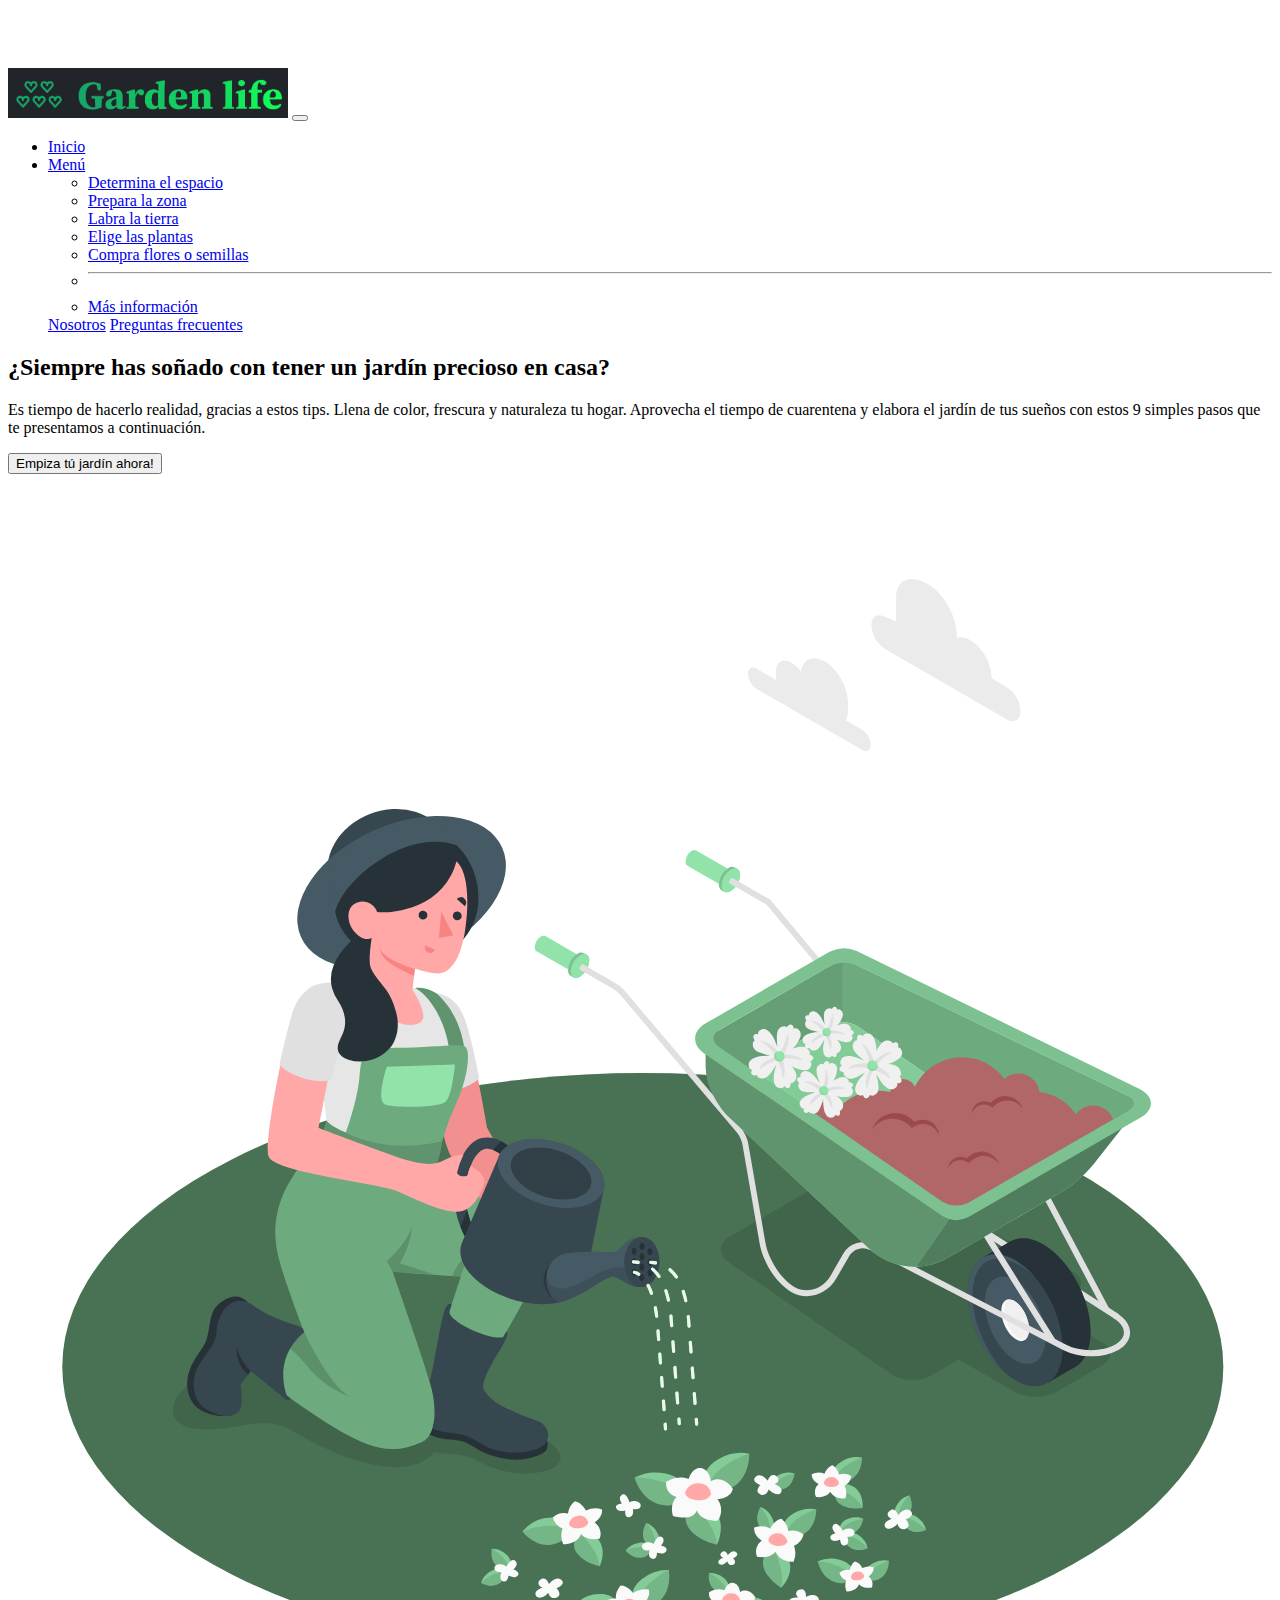
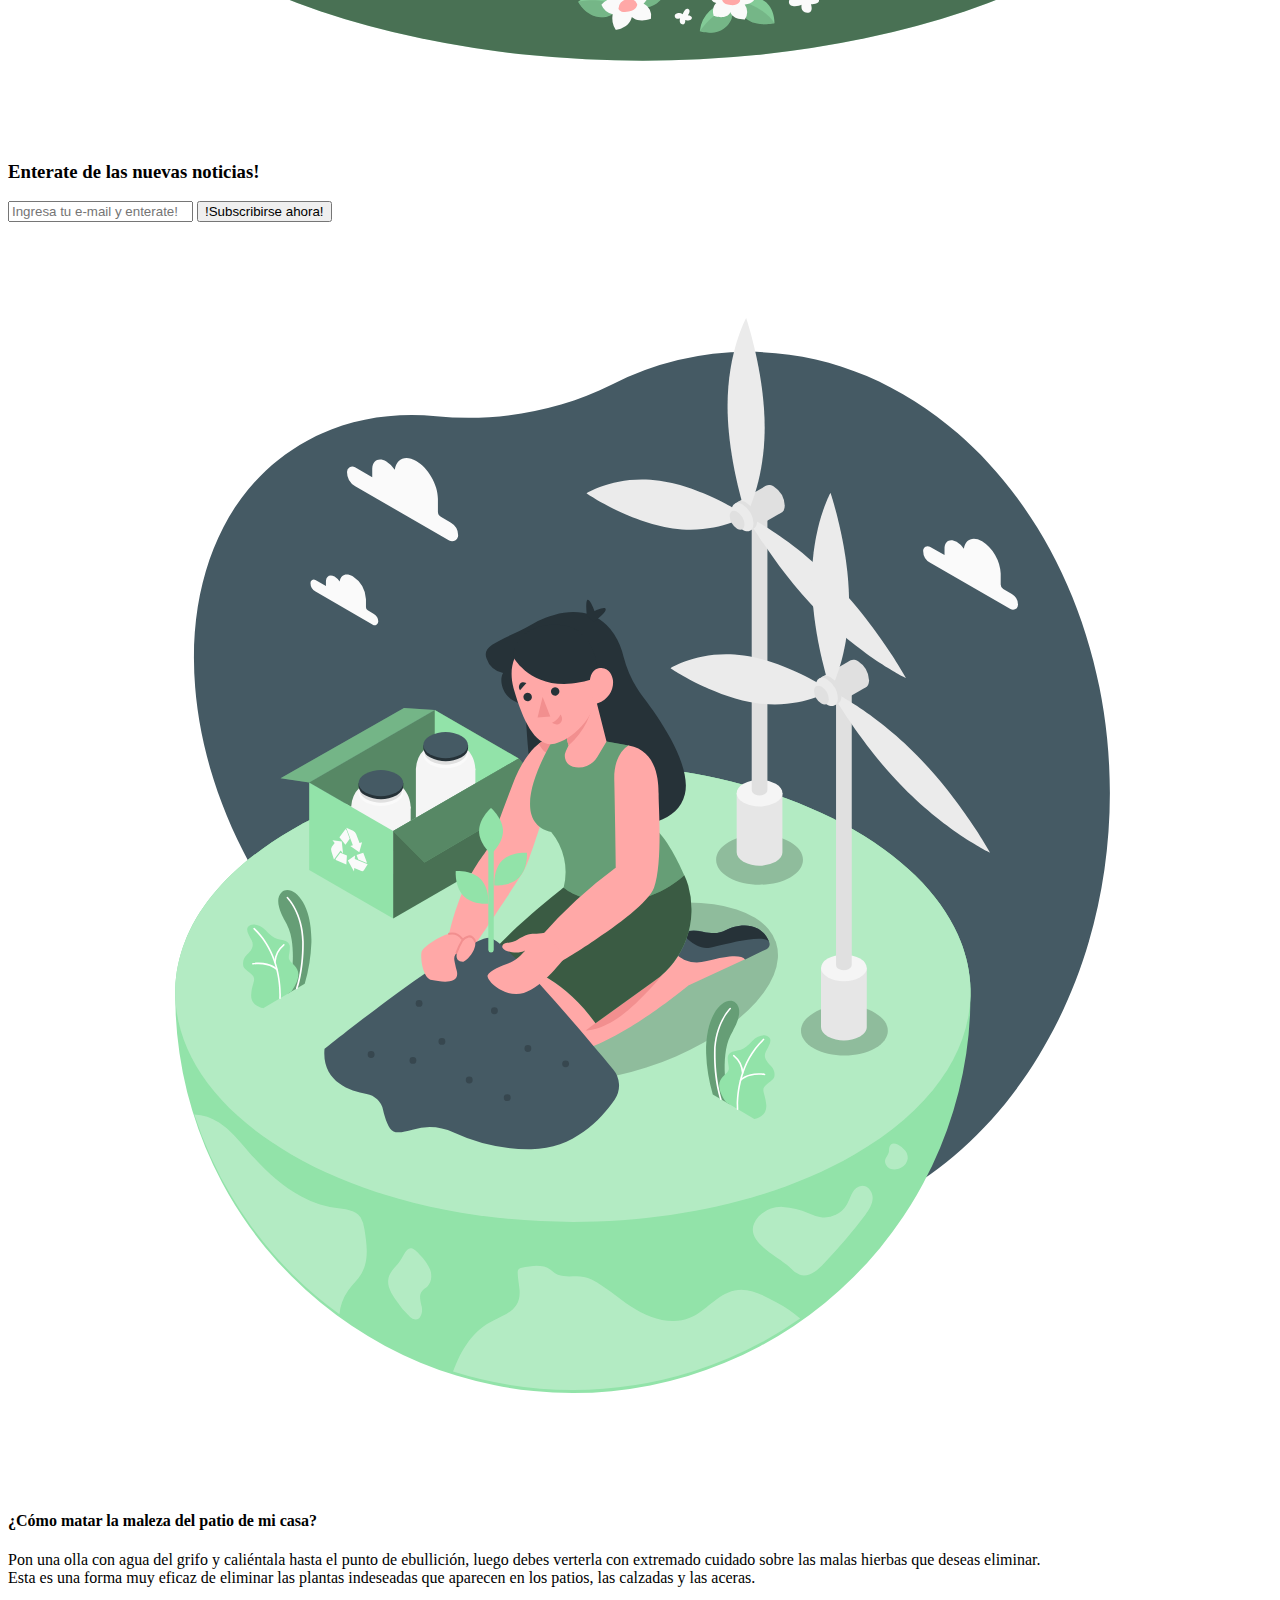
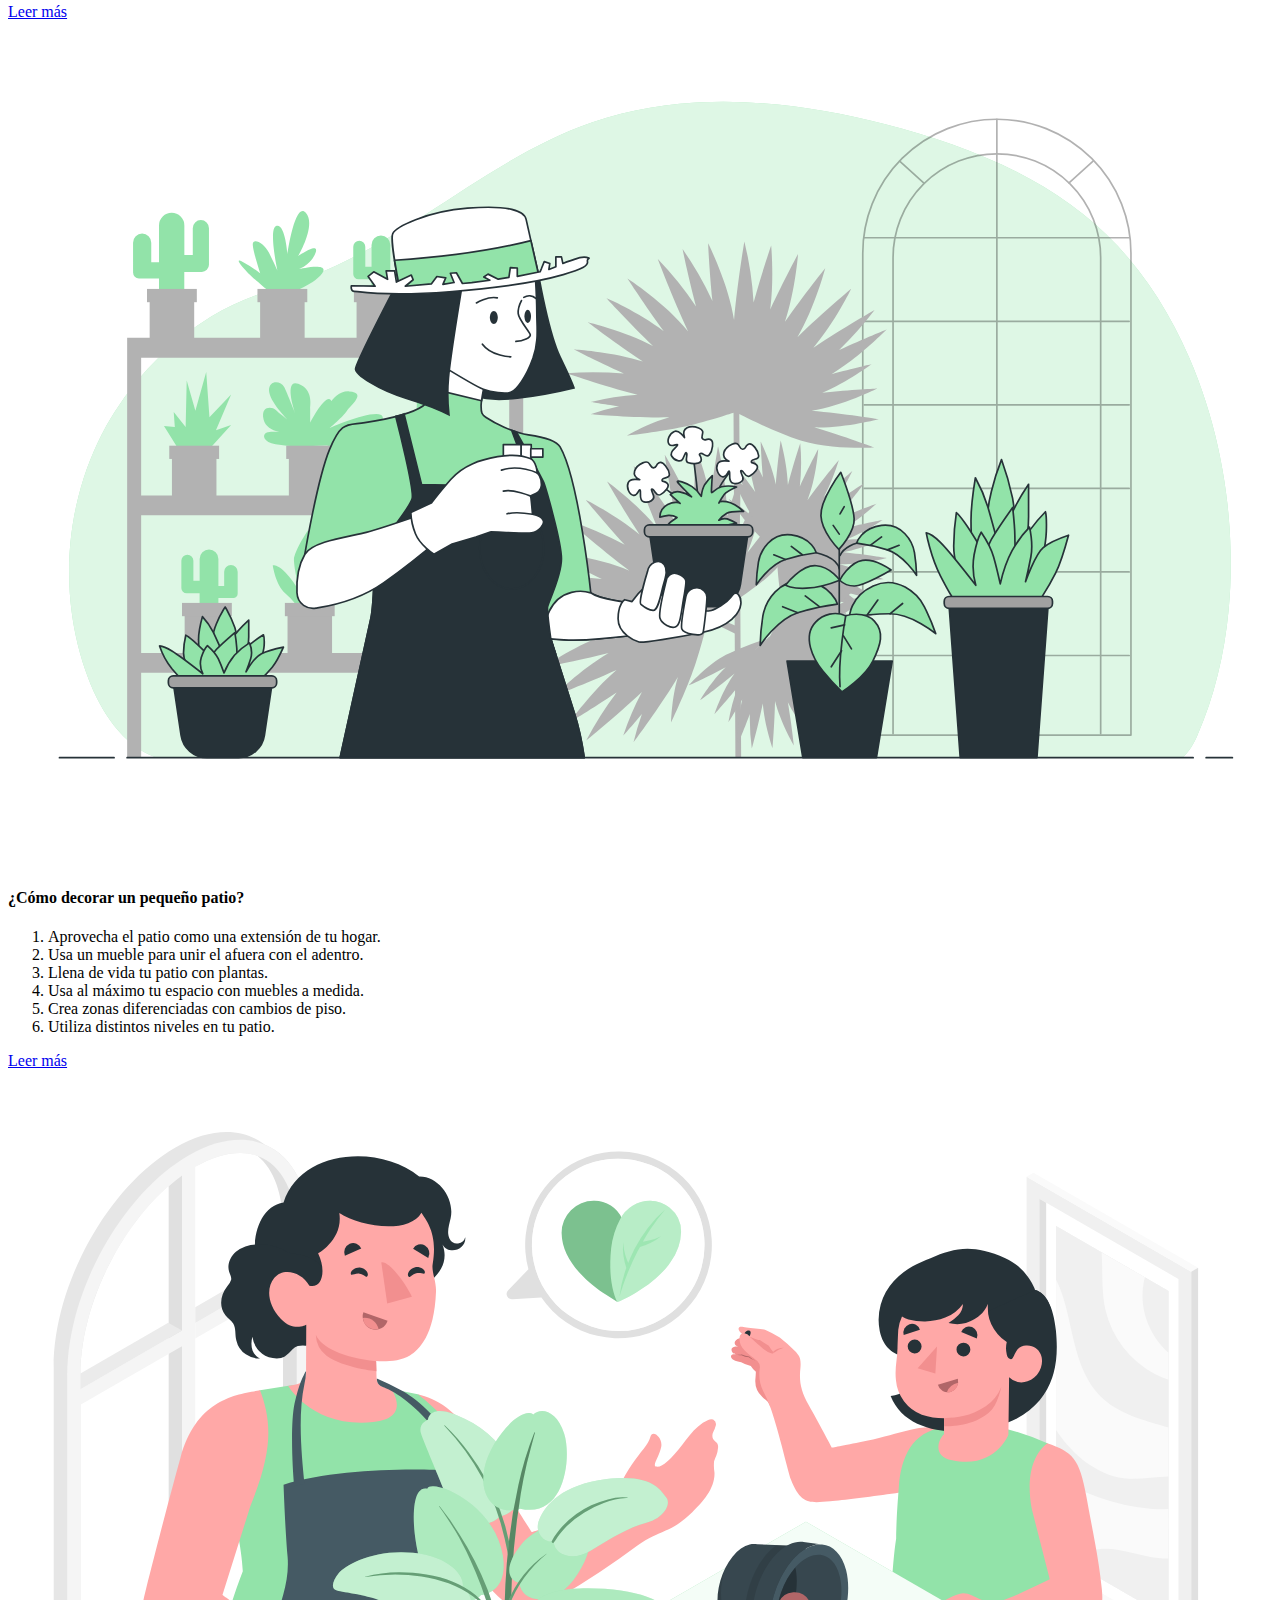
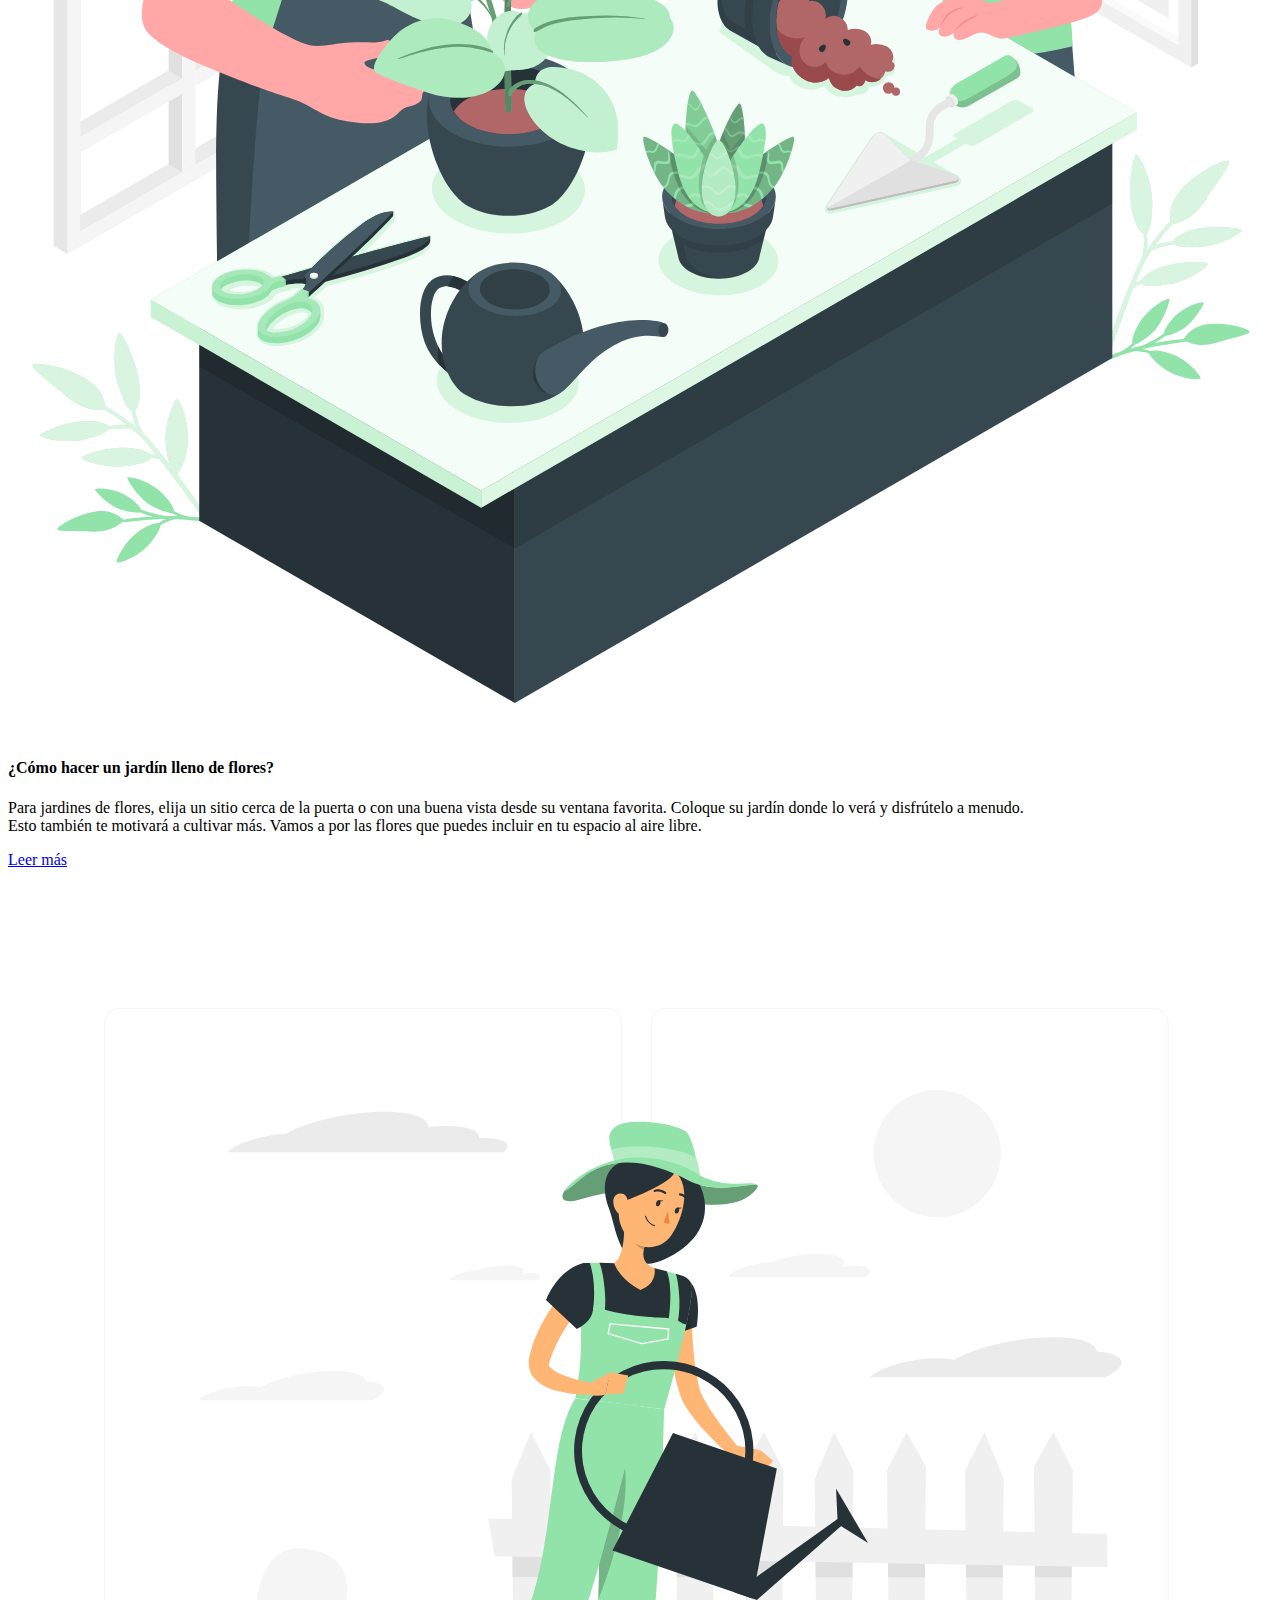
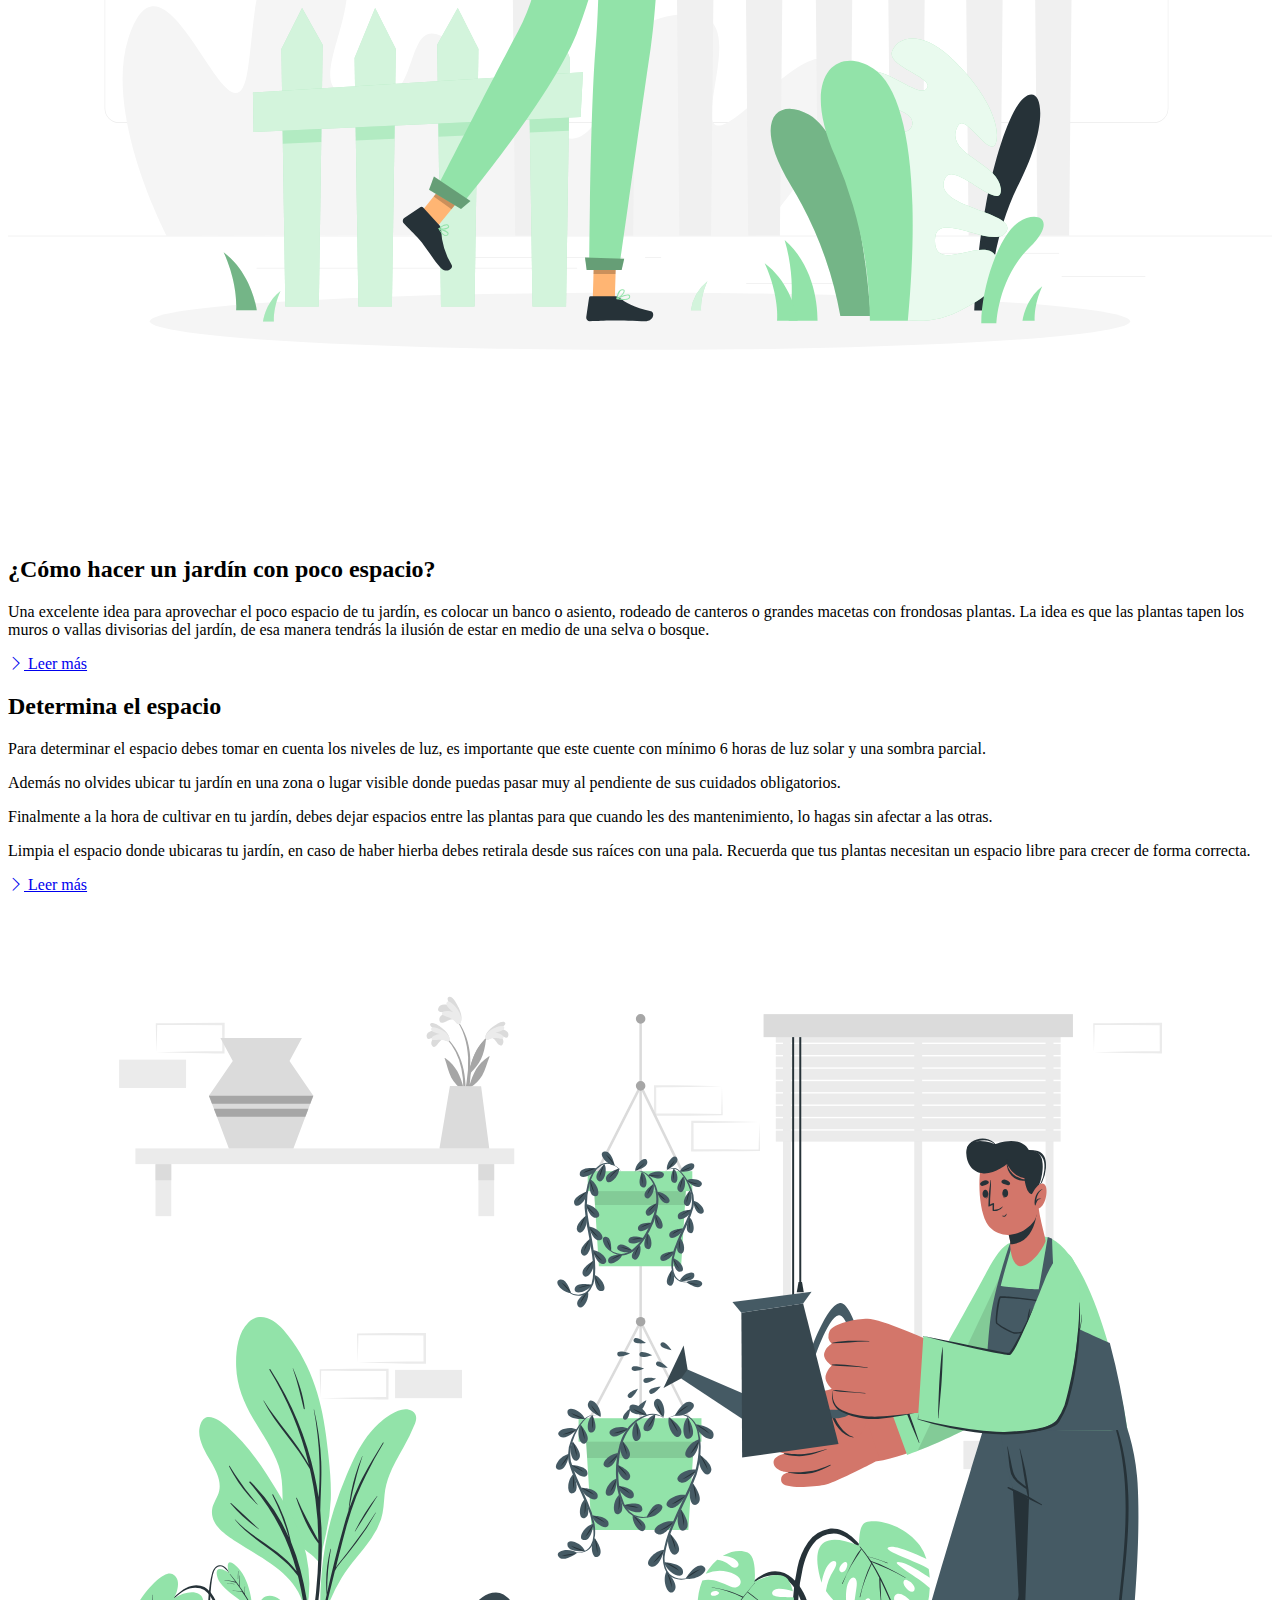
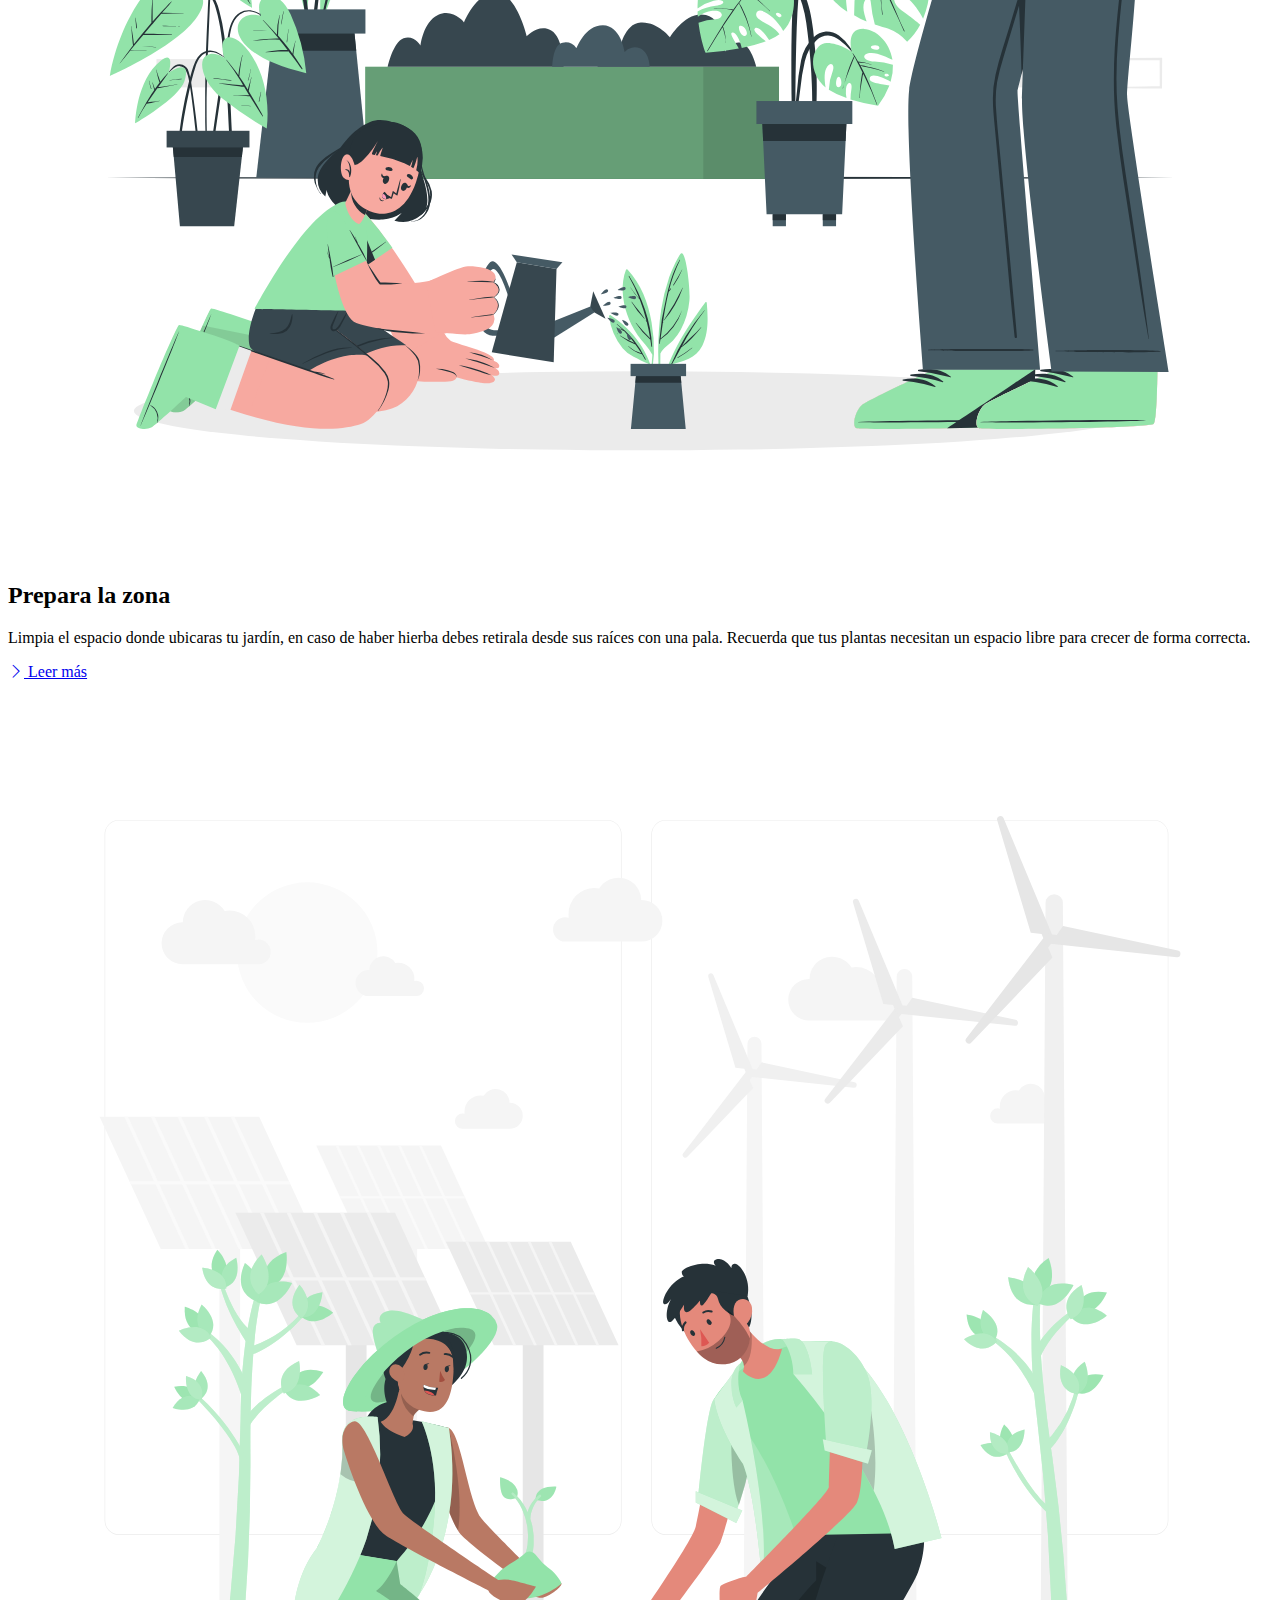
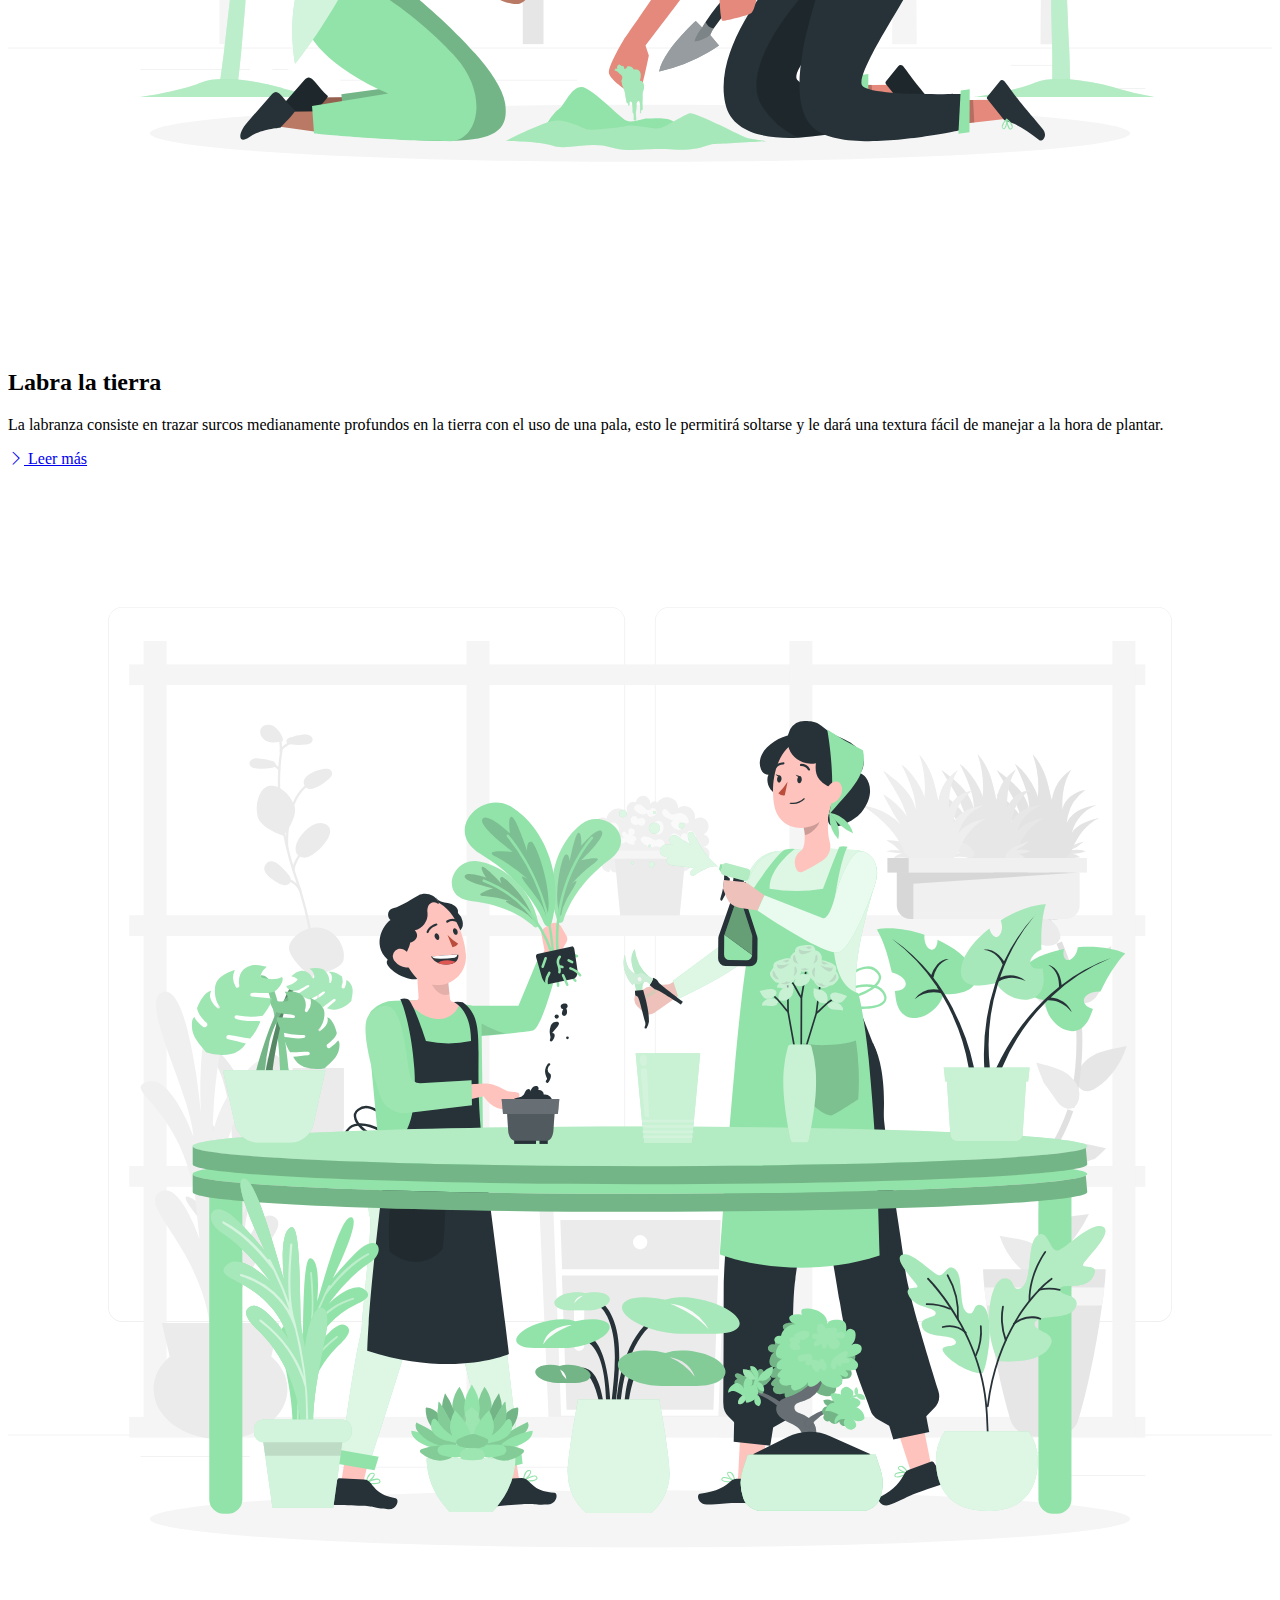
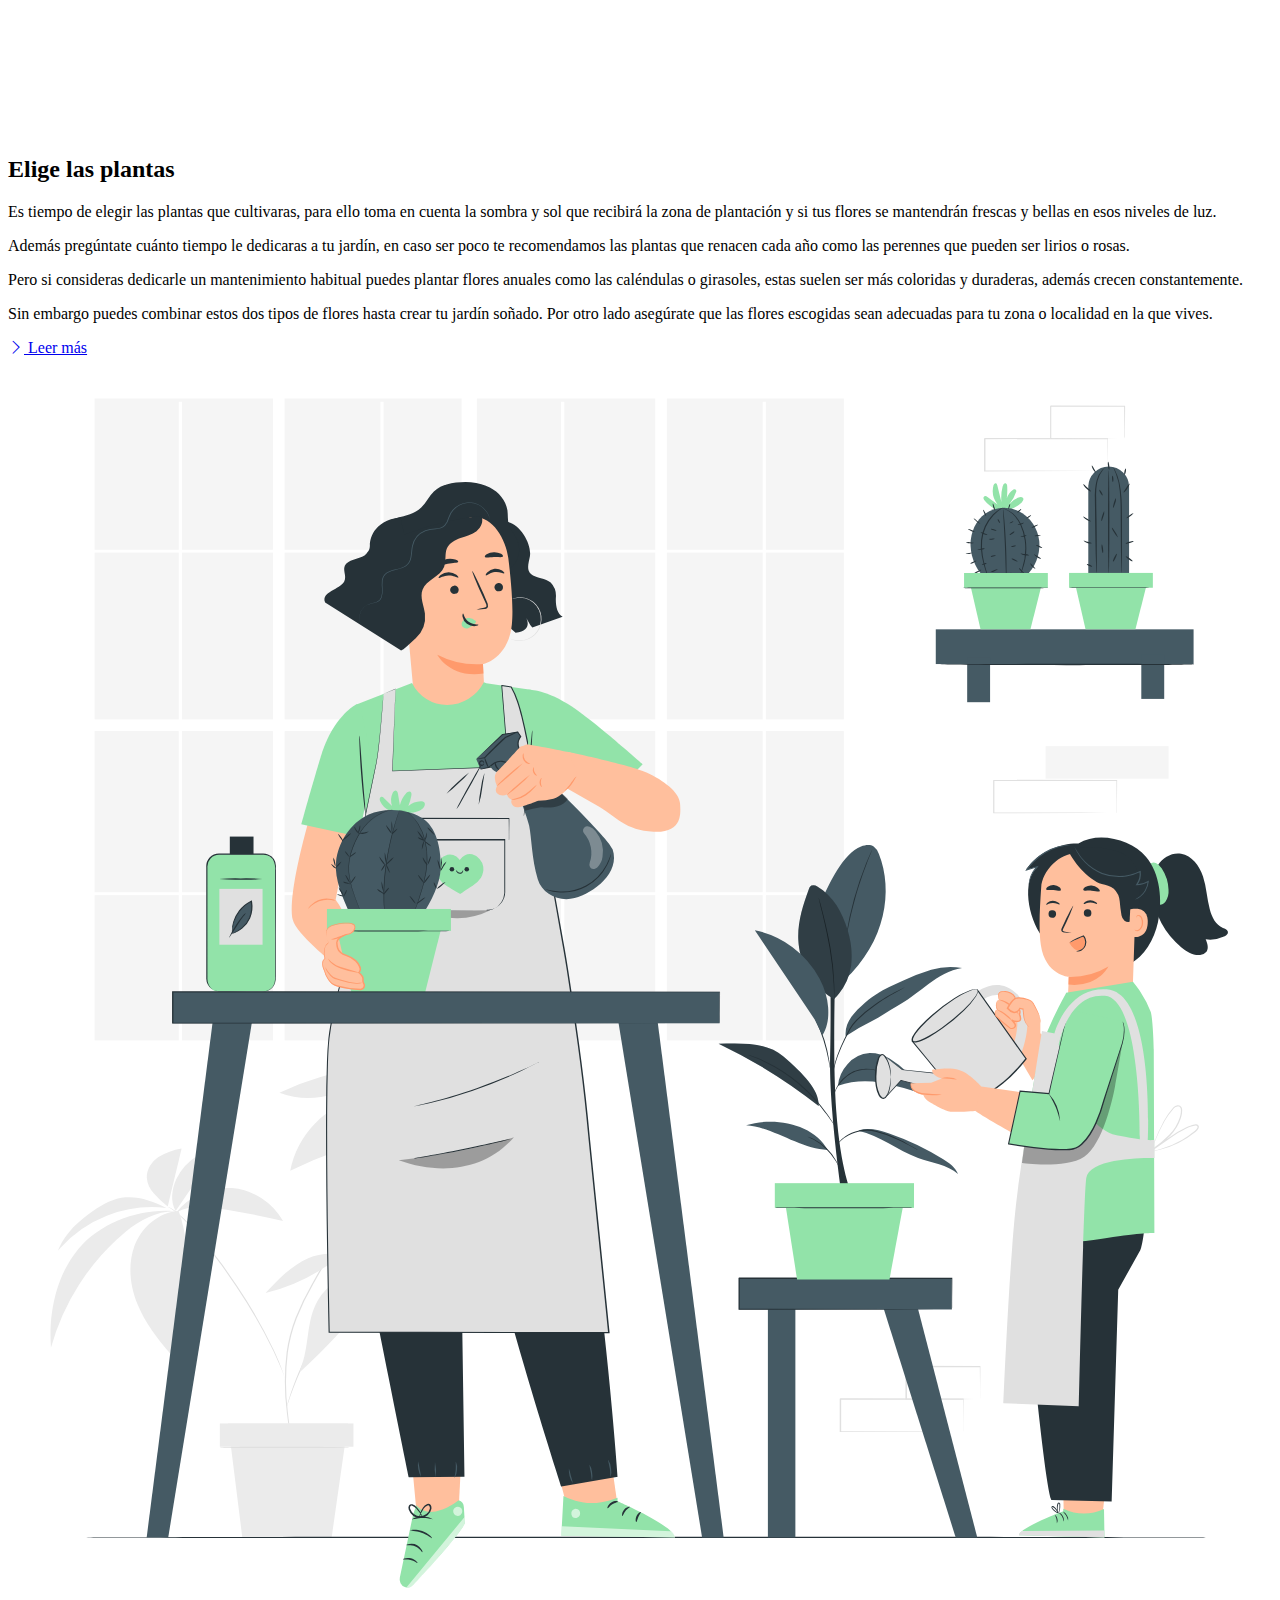
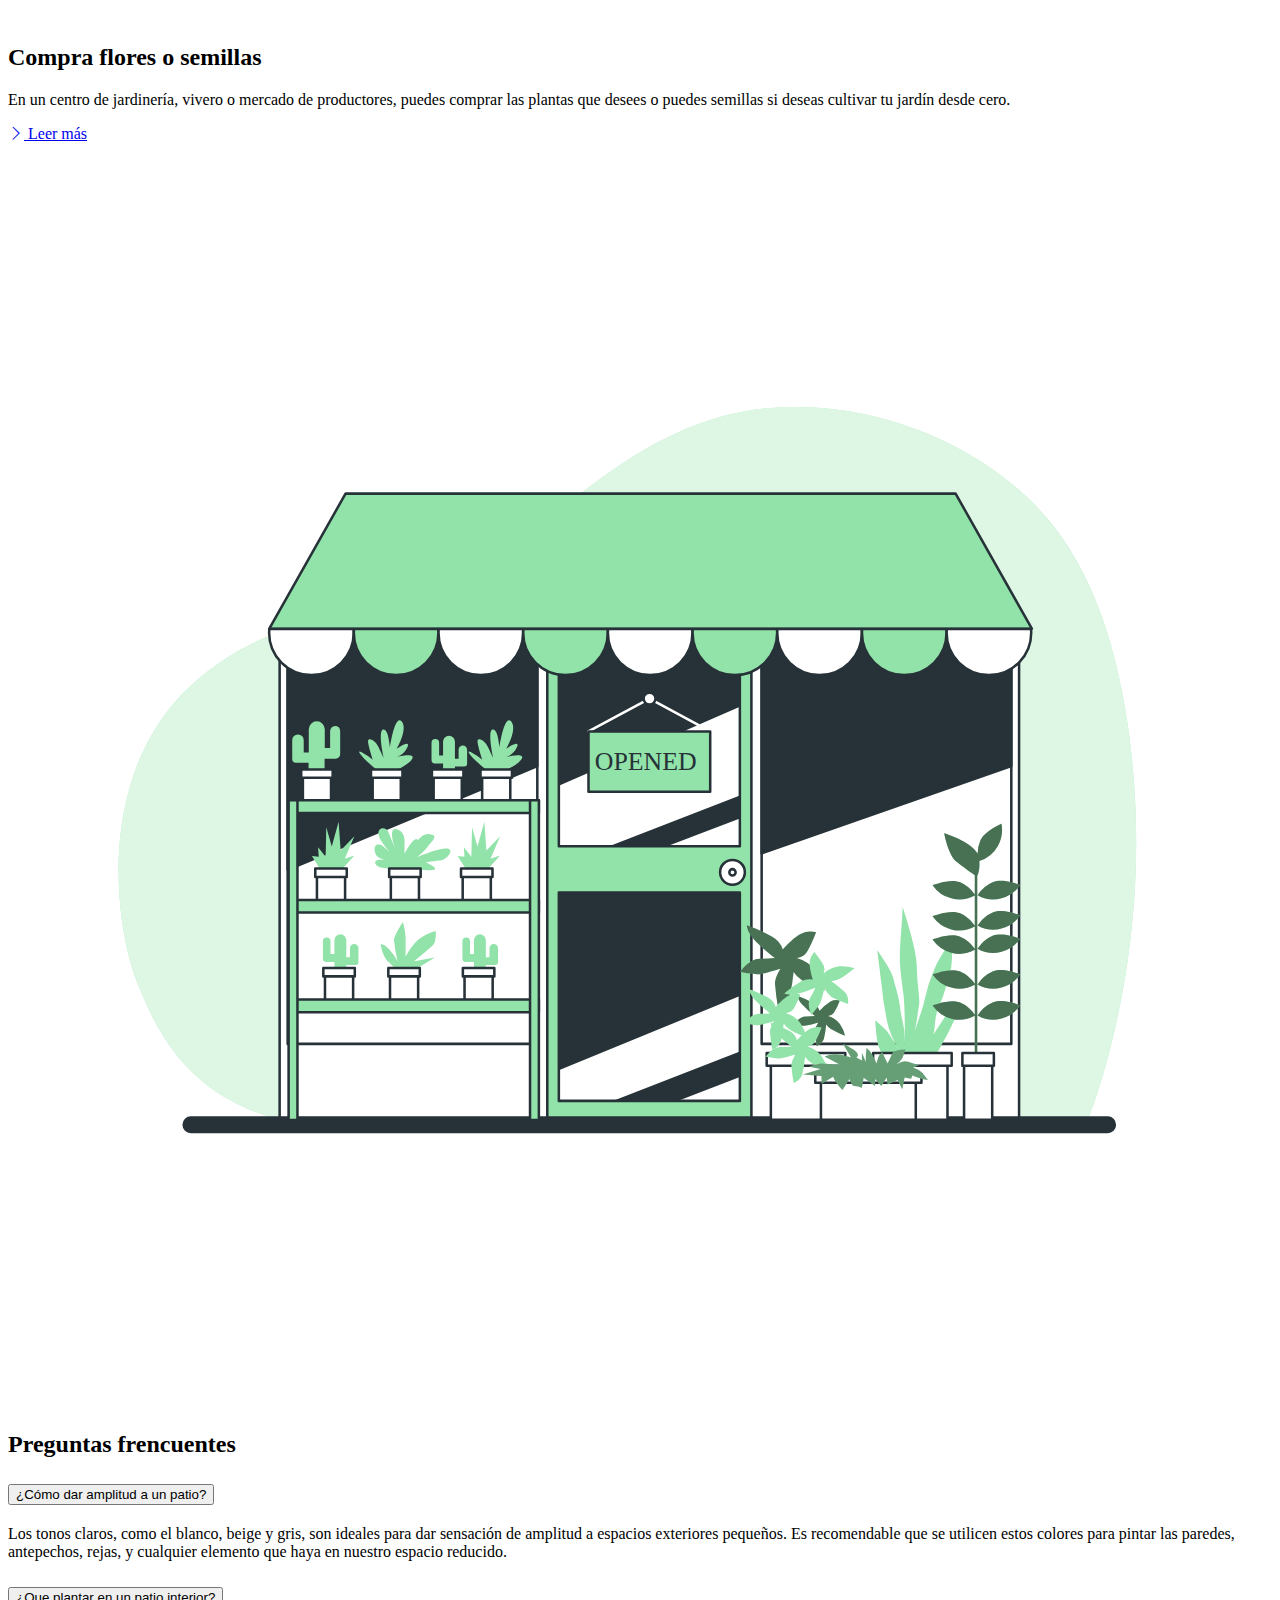
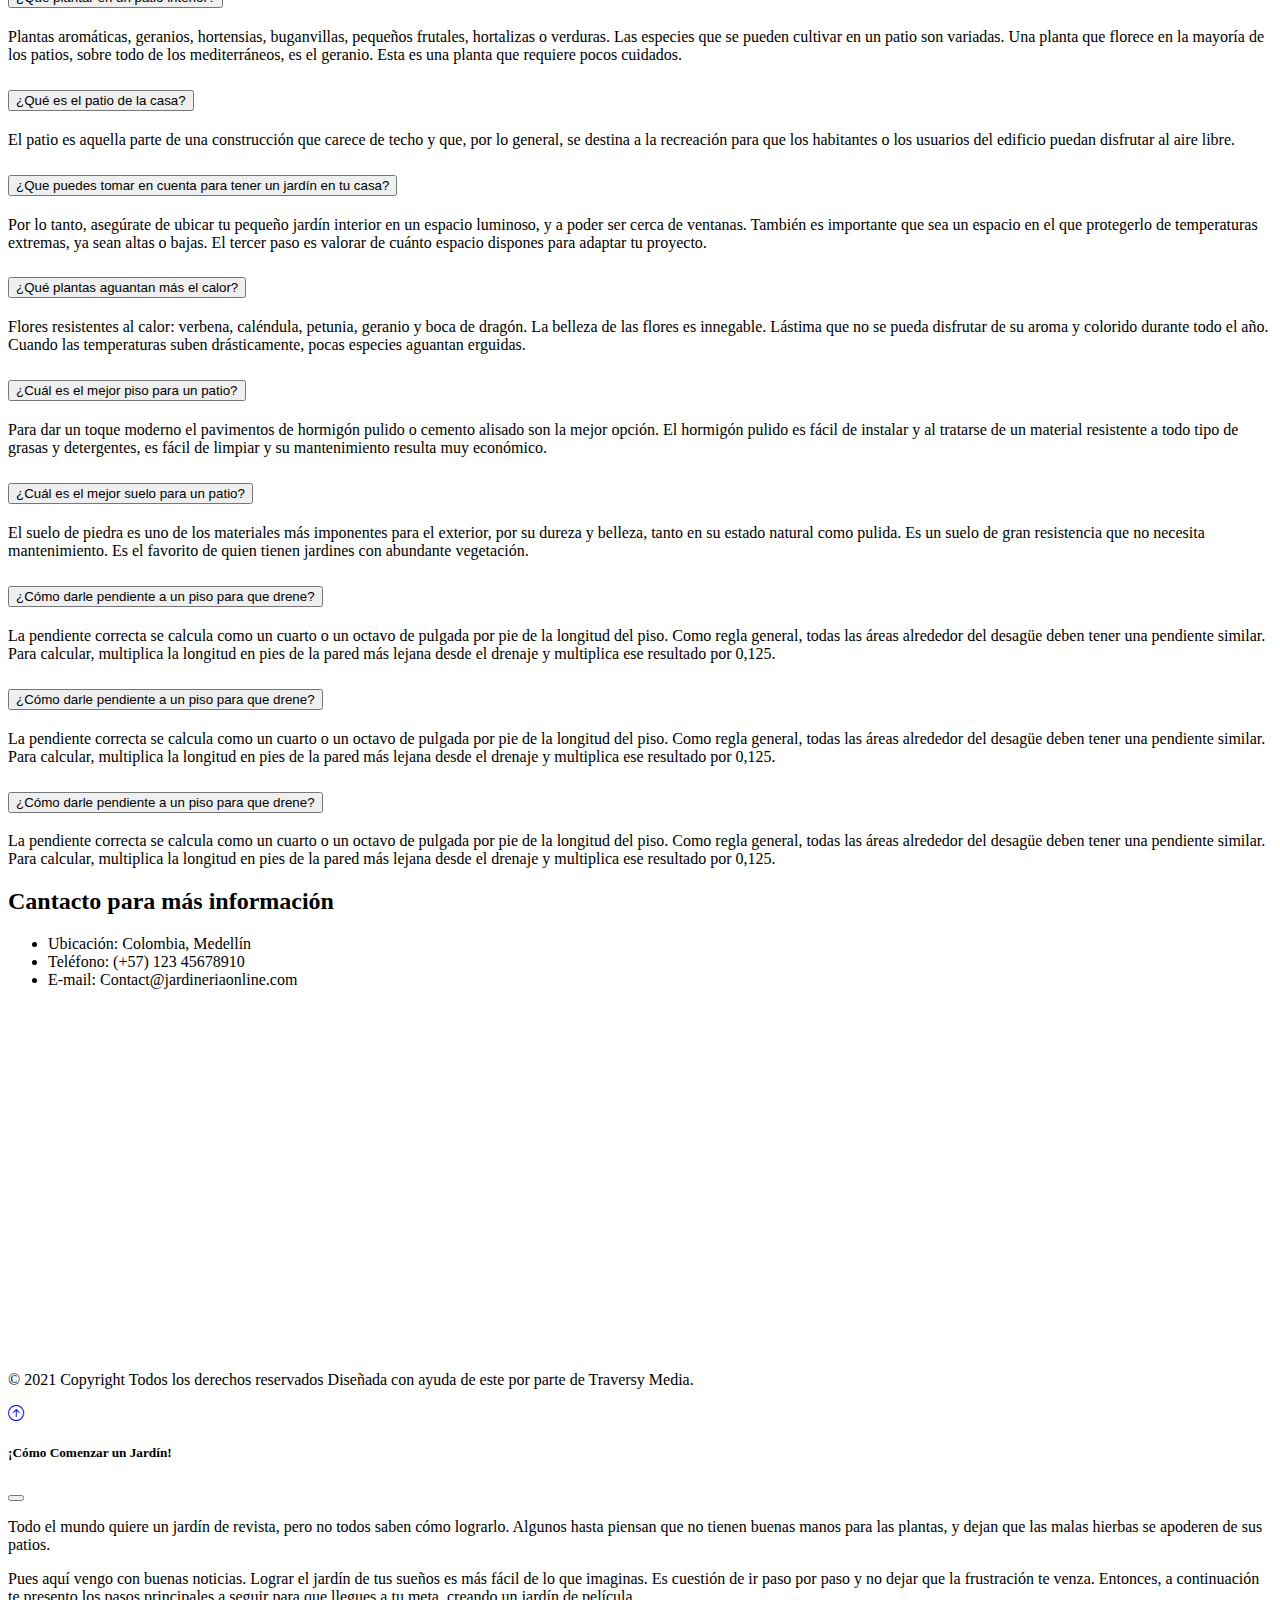
<file: index.html>
<!DOCTYPE html>
<html lang="en">
<head>
    <!-- Required meta tags -->
    <meta charset="UTF-8">
    <meta http-equiv="X-UA-Compatible" content="IE=edge">
    <meta name="viewport" content="width=device-width, initial-scale=1.0">
    <title>Jardin | Aporta al medio ambiente.</title>
    <!-- Bootstrap  5 CSS -->
    <link href="https://cdn.jsdelivr.net/npm/bootstrap@5.0.1/dist/css/bootstrap.min.css" rel="stylesheet" integrity="sha384-+0n0xVW2eSR5OomGNYDnhzAbDsOXxcvSN1TPprVMTNDbiYZCxYbOOl7+AMvyTG2x" crossorigin="anonymous">
    <!--Icons cdn bootstrap-->
    <!--fuente:https://blog.getbootstrap.com/2021/01/07/bootstrap-icons-1-3-0/-->
    <link rel="stylesheet" href="https://cdn.jsdelivr.net/npm/bootstrap-icons@1.3.0/font/bootstrap-icons.css">
    <!--CSS-->
    <link rel="stylesheet" href="style.css">
    <!--link mapbox--><!--Pagina: https://www.mapbox.com/-->
    <link href='https://api.mapbox.com/mapbox-gl-js/v2.3.1/mapbox-gl.css' rel='stylesheet' />
    <!--favicon-->
    <link rel="icon" type="image/png" href="images/favicon.png">
</head>
<body>
    <!--Navbar start-->
    <nav class="navbar navbar-expand-lg bg-dark navbar-dark py-2 fixed-top">
        <div class="container-fluid">
            <img src="images/logo.png" width="280" height="50" alt="Logo garden life">
            <button class="navbar-toggler" type="button" data-bs-toggle="collapse" data-bs-target="#navmenu">
                <span class="navbar-toggler-icon"></span>
            </button>
            <div class="collapse navbar-collapse" id="navmenu">
                <ul class="navbar-nav me-auto mb-2 w-100 justify-content-end">
                    <li class="nav-item">
                        <a class="nav-link active" aria-current="page" href="index.html">Inicio</a>
                    </li>
                    <li class="nav-item dropdown ml-auto">
                        <a class="nav-link dropdown-toggle" href="#" id="navbarDropdown" role="button" data-bs-toggle="dropdown" aria-expanded="false">
                          Menú
                        </a>
                        <ul class="dropdown-menu" aria-labelledby="navbarDropdown">
                          <li><a class="dropdown-item" href="#paso1">Determina el espacio</a></li> 
                          <li><a class="dropdown-item" href="#paso2">Prepara la zona</a></li>
                          <li><a class="dropdown-item" href="#paso3">Labra la tierra</a></li>
                          <li><a class="dropdown-item" href="#paso4">Elige las plantas</a></li>
                          <li><a class="dropdown-item" href="#paso5">Compra flores o semillas</a></li>
                          <li><hr class="dropdown-divider"></li>
                          <li><a class="dropdown-item" href="#">Más información</a></li>
                        </ul>
                    </li>
                    <div class="d-grid gap-2 d-md-flex justify-content-md-end">
                        <a class="btn btn-success" href="#learn" role="button">Nosotros</a>
                        <a class="btn btn-success" href="#questions" role="button">Preguntas frecuentes</a>
                    </div>
                </ul>
            </div>
        </div>
    </nav>
     <!--Navbar stop-->

     <!--section start-->
     <section class="bg-dark text-light p-4 p-lg-5 pt-lg-5 text-center text-sm-start">
        <div class="container-fluid">
            <div class="d-sm-flex align-items-center justify-content-between">
                <div>
                    
                    <h2>¿Siempre has soñado con tener un <span class="text-success">jardín precioso en casa?</span></h2>
                    <p class="lead my-5 py-4">Es tiempo de hacerlo realidad, gracias a estos tips. 
                        <span class="text-success">Llena de color, frescura y naturaleza tu hogar.</span> 
                        Aprovecha el tiempo de cuarentena y elabora el jardín de tus sueños con estos 9 simples 
                        pasos que te presentamos a continuación.
                    </p>
                    <button class="btn btn-success btn-lg my-2" data-bs-toggle="modal" data-bs-target="#enrolls">Empiza tú jardín ahora!</button>

                </div>
                <img class="img-fluid w-100 d-none d-sm-block" src="images/Gardening-amico.svg" alt="Personas en el jardín">
            </div>
        </div>
     </section>
     <!--section stop-->

     <!--section Newslleter start-->
     <section class="bg-success text-light p-5">
        <div class="container-fluid">
            <div class="d-md-flex justify-content-between align-items-center">
                <h3 class="mb-3 mb-md-0">
                    Enterate de las nuevas noticias!
                </h3>
                <div class="input-group news-input">
                    <input type="text" class="form-control me-2" placeholder="Ingresa tu e-mail y enterate!"">
                    <button class="btn btn-dark btn-lg me-5" type="button" id="button-addon2">!Subscribirse ahora!</button>
                </div>
            </div>
        </div>
     </section>
     <!--section Newslleter stop-->

     <!--section cajas de servicios stop-->
     <section class="p-5">
        <div class="container">
            <div class="row text-center g-4">
                <div class="col-md">
                    <div class="card-body text-center">
                        <img src="images/Environment-amico.svg" alt="">
                        <h4>¿Cómo <span class="text-danger">matar la maleza</span>  del patio de mi casa?</h4>
                        <p class="lead my-4">
                            Pon una olla con agua del grifo y caliéntala hasta el punto de ebullición, luego debes verterla 
                            con extremado cuidado sobre las malas hierbas que deseas eliminar. <br> Esta es una forma muy eficaz 
                            de eliminar las plantas indeseadas que aparecen en los patios, las calzadas y las aceras.
                        </p>
                        <a href="https://bit.ly/3vLRtUk" class="btn btn-success" target="_blank">Leer más</a>
                    </div>
                </div>
                <div class="col-md">
                    <div class="card-body text-center">
                        <img src="images/malesa.svg" alt="">
                        <h4>¿Cómo decorar un <span class="text-success">pequeño patio?</span></h4>
                       <ol>
                           <li>Aprovecha el patio como una extensión de tu hogar.</li>
                           <li>Usa un mueble para unir el afuera con el adentro.</li>
                           <li>Llena de vida tu patio con plantas.</li>
                           <li>Usa al máximo tu espacio con muebles a medida.</li>
                           <li>Crea zonas diferenciadas con cambios de piso.</li>
                           <li> Utiliza distintos niveles en tu patio.</li>
                       </ol>
                       <a href="https://bit.ly/3vLRtUk" class="btn btn-success" target="_blank">Leer más</a>
                    </div>
                </div>
                <div class="col-md">
            
                    <div class="card-body text-center">
                        <img src="images/flores.svg" alt="">
                        <h4>¿Cómo hacer un jardín <span class="text-success">lleno de flores?</span></h4>
                        <p class="lead my-4">
                            Para jardines de flores, elija un sitio cerca de la puerta o con una buena vista desde su ventana favorita. 
                            Coloque su jardín donde lo verá y disfrútelo a menudo. <br> Esto también te motivará a cultivar más. Vamos a por 
                            las flores que puedes incluir en tu espacio al aire libre.
                        </p>
                        <a href="https://bit.ly/3vLRtUk" class="btn btn-success" target="_blank">Leer más</a>
                    </div>
                </div>
            </div>
        </div>
    </section>
    <!--section cajas de servicios stop-->

    <!--section de aprender más start-->
    <section id="learn" class="p-5">
        <div class="container">
            <div class="row aligh-items-center justify-content-between">
                <div class="col-md">
                    <img src="images/Gardening-rafiki.svg" alt="Nature port">
                </div>
                <div class="col-md p-5">
                    <h2>¿Cómo hacer un jardín con poco espacio? </h2>
                    <p class="lead">
                        Una excelente idea para aprovechar el poco espacio de tu jardín, es colocar un banco o asiento, rodeado de canteros o grandes macetas con frondosas plantas. La idea es que las plantas tapen los muros o vallas divisorias del jardín, de esa manera tendrás la ilusión de estar en medio de una selva o bosque. 
                    </p>
                    <a href="https://bit.ly/3vLRtUk" class="btn btn-success mt-3" target="_blank">
                        <i class="bi bi-chevron-right"></i> Leer más
                    </a>
                </div>
            </div>
        </div>
    </section>
    <!--section de aprender más stop-->

    <!--section de plantas 1 start-->
    <section id="paso1" class="p-5 bg-dark text-light">
        <div class="container">
            <div class="row aligh-items-center justify-content-between">
                <div class="col-md p-5">
                    <h2>Determina el espacio</h2>
                    <p class="lead">
                        Para determinar el espacio debes tomar en cuenta los niveles de luz, es importante que este cuente con mínimo 6 horas de luz solar y una sombra parcial. 
                    </p>
                    <p class="lead">
                        Además no olvides ubicar tu jardín en una zona o lugar visible donde puedas pasar muy al pendiente de sus cuidados obligatorios.
                    </p>
                    <p class="lead">
                        Finalmente a la hora de cultivar en tu jardín, debes dejar espacios entre las plantas para que cuando les des mantenimiento, lo hagas sin afectar a las otras. 
                    </p>
                    <p class="lead">
                        Limpia el espacio donde ubicaras tu jardín, en caso de haber hierba debes retirala desde sus raíces con una pala. Recuerda que tus plantas necesitan un espacio libre para crecer de forma correcta. 
                    </p>
                    <a href="https://bit.ly/3vLRtUk" class="btn btn-success mt-3" target="_blank">
                        <i class="bi bi-chevron-right"></i> Leer más
                    </a>
                </div>
                <div class="col-md">
                    <img src="images/People taking care of plants-cuate.svg" alt="Nature port">
                </div>
            </div>
        </div>
    </section>
    <!--section de plantas 1 stop-->

    <!--section de plantas 2 start-->
    <section id="paso2" class="p-5">
        <div class="container">
            <div class="row aligh-items-center justify-content-between">
                <div class="col-md p-5">
                    <h2>Prepara la zona </h2>
                    <p class="lead">
                        Limpia el espacio donde ubicaras tu jardín, en caso de haber hierba debes retirala desde sus raíces con una pala. Recuerda que tus plantas necesitan un espacio libre para crecer de forma correcta.
                    </p>
                    <a href="https://bit.ly/3vLRtUk" class="btn btn-success mt-3" target="_blank">
                        <i class="bi bi-chevron-right"></i> Leer más
                    </a>
                </div>
                <div class="col-md">
                    <img src="images/Environment-rafiki.svg" alt="Nature port">
                </div>
            </div>
        </div>
    </section>
    <!--section de plantas 2 stop-->

    <!--section de plantas 3 start-->
    <section id="paso3" class="p-5 bg-dark text-light">
        <div class="container">
            <div class="row aligh-items-center justify-content-between">
                <div class="col-md p-5">
                    <h2>Labra la tierra</h2>
                    <p class="lead">
                        La labranza consiste en trazar surcos medianamente profundos en la tierra con el uso de una pala, esto le permitirá soltarse y le dará una textura fácil de manejar a la hora de plantar.
                    </p>
                    <a href="https://bit.ly/3vLRtUk" class="btn btn-success mt-3" target="_blank">
                        <i class="bi bi-chevron-right"></i> Leer más
                    </a>
                </div>
                <div class="col-md">
                    <img src="images/garden family.svg" alt="Nature port">
                </div>
            </div>
        </div>
    </section>
    <!--section de plantas 3 stop-->

    <!--section de plantas 4 start-->
    <section id="paso4" class="p-5">
    <div class="container">
        <div class="row aligh-items-center justify-content-between">
            <div class="col-md p-5">
                <h2> Elige las plantas</h2>
                <p class="lead">Es tiempo de elegir las plantas que cultivaras, para ello toma en cuenta la sombra y sol que recibirá la zona de plantación y si tus flores se mantendrán frescas y bellas en esos niveles de luz.</p>
                <p class="lead">Además pregúntate cuánto tiempo le dedicaras a tu jardín, en caso ser poco te recomendamos las plantas que renacen cada año como las perennes que pueden ser lirios o rosas.</p>
                <p class="lead">Pero si consideras dedicarle un mantenimiento habitual puedes plantar flores anuales como las caléndulas o girasoles, estas suelen ser más coloridas y duraderas, además crecen constantemente. </p>
                <p class="lead">Sin embargo puedes combinar estos dos tipos de flores hasta crear tu jardín soñado. Por otro lado asegúrate que las flores escogidas sean adecuadas para tu zona o localidad en la que vives. </p>
                <a href="https://bit.ly/3vLRtUk" class="btn btn-success mt-3" target="_blank">
                    <i class="bi bi-chevron-right"></i> Leer más
                </a>
            </div>
            <div class="col-md">
                <img src="images/People taking care of plants-pana.svg" alt="Nature port">
            </div>
        </div>
    </div>
    </section>
    <!--section de plantas 4 stop-->

    <!--section de plantas 5 start-->
    <section id="paso5" class="p-5 bg-dark text-light">
        <div class="container">
            <div class="row aligh-items-center justify-content-between">
                <div class="col-md p-5">
                    <h2>Compra flores o semillas</h2>
                    <p class="lead">
                        En un centro de jardinería, vivero o mercado de productores, puedes comprar las plantas que desees o puedes semillas si deseas cultivar tu jardín desde cero.
                    </p>
                    <a href="https://bit.ly/3vLRtUk" class="btn btn-success mt-3" target="_blank">
                        <i class="bi bi-chevron-right"></i> Leer más
                    </a>
                </div>
                <div class="col-md">
                    <img src="images/Opened-bro.svg" alt="Nature port">
                </div>
            </div>
        </div>
    </section>
    <!--section de plantas 5 stop-->

    <!--Section preguntas frecuentes start-->
    <section id="questions" class="p-5">
        <div class="container">
            <h2 class="text-center mb-4">
                Preguntas frencuentes
            </h2>
            <!--acordion start--->
            <div class="accordion accordion-flush" id="questions">
                <!--Elemento 1 start-->
                <div class="accordion-item">
                  <h2 class="accordion-header">
                    <button class="accordion-button collapsed" type="button" data-bs-toggle="collapse" data-bs-target="#question-one">
                    ¿Cómo dar amplitud a un patio?
                    </button>
                  </h2>
                  <div id="question-one" class="accordion-collapse collapse" aria-labelledby="flush-headingOne" data-bs-parent="#accordionFlushExample">
                    <div class="accordion-body">Los tonos claros, como el blanco, beige y gris, son ideales para dar sensación de amplitud a espacios exteriores pequeños. Es recomendable que se utilicen estos colores para pintar las paredes, antepechos, rejas, y cualquier elemento que haya en nuestro espacio reducido.</div>
                  </div>
                </div>
                <!--Elemento 1 stop-->

                <!--Elemento 2 stop-->
                <div class="accordion-item">
                  <h2 class="accordion-header" id="flush-headingTwo">
                    <button class="accordion-button collapsed" type="button" data-bs-toggle="collapse" data-bs-target="#question-second">
                    ¿Que plantar en un patio interior?
                    </button>
                  </h2>
                  <div id="question-second" class="accordion-collapse collapse" data-bs-parent="#accordionFlushExample">
                    <div class="accordion-body">Plantas aromáticas, geranios, hortensias, buganvillas, pequeños frutales, hortalizas o verduras. Las especies que se pueden cultivar en un patio son variadas. Una planta que florece en la mayoría de los patios, sobre todo de los mediterráneos, es el geranio. Esta es una planta que requiere pocos cuidados.</div>
                  </div>
                </div>
                <!--Elemento 2 stop-->

                <!--Elemento 3 start-->
                <div class="accordion-item">
                  <h2 class="accordion-header" id="flush-headingThree">
                    <button class="accordion-button collapsed" type="button" data-bs-toggle="collapse" data-bs-target="#question-three">
                        ¿Qué es el patio de la casa?
                    </button>
                  </h2>
                  <div id="question-three" class="accordion-collapse collapse" aria-labelledby="flush-headingThree" data-bs-parent="#accordionFlushExample">
                    <div class="accordion-body">El patio es aquella parte de una construcción que carece de techo y que, por lo general, se destina a la recreación para que los habitantes o los usuarios del edificio puedan disfrutar al aire libre.</div>
                  </div>
                </div>
                <!--Elemento 3 stop-->

                <!--Elemento 4 start-->
                <div class="accordion-item">
                    <h2 class="accordion-header" id="flush-headingThree">
                      <button class="accordion-button collapsed" type="button" data-bs-toggle="collapse" data-bs-target="#question-four">
                        ¿Que puedes tomar en cuenta para tener un jardín en tu casa?
                      </button>
                    </h2>
                    <div id="question-four" class="accordion-collapse collapse" aria-labelledby="flush-headingThree" data-bs-parent="#accordionFlushExample">
                      <div class="accordion-body">Por lo tanto, asegúrate de ubicar tu pequeño jardín interior en un espacio luminoso, y a poder ser cerca de ventanas. También es importante que sea un espacio en el que protegerlo de temperaturas extremas, ya sean altas o bajas. El tercer paso es valorar de cuánto espacio dispones para adaptar tu proyecto.</div>
                    </div>
                  </div>
                  <!--Elemento 4 stop-->

                <!--Elemento 5 start-->
                <div class="accordion-item">
                    <h2 class="accordion-header" id="flush-headingThree">
                      <button class="accordion-button collapsed" type="button" data-bs-toggle="collapse" data-bs-target="#question-five">
                        ¿Qué plantas aguantan más el calor?
                      </button>
                    </h2>
                    <div id="question-five" class="accordion-collapse collapse" aria-labelledby="flush-headingThree" data-bs-parent="#accordionFlushExample">
                      <div class="accordion-body">Flores resistentes al calor: verbena, caléndula, petunia, geranio y boca de dragón. La belleza de las flores es innegable. Lástima que no se pueda disfrutar de su aroma y colorido durante todo el año. Cuando las temperaturas suben drásticamente, pocas especies aguantan erguidas.</div>
                    </div>
                  </div>
                  <!--Elemento 5 stop-->

                <!--Elemento 6 start-->
                <div class="accordion-item">
                    <h2 class="accordion-header" id="flush-headingThree">
                      <button class="accordion-button collapsed" type="button" data-bs-toggle="collapse" data-bs-target="#question-six">
                        ¿Cuál es el mejor piso para un patio?
                      </button>
                    </h2>
                    <div id="question-six" class="accordion-collapse collapse" aria-labelledby="flush-headingThree" data-bs-parent="#accordionFlushExample">
                      <div class="accordion-body">Para dar un toque moderno el pavimentos de hormigón pulido o cemento alisado son la mejor opción. El hormigón pulido es fácil de instalar y al tratarse de un material resistente a todo tipo de grasas y detergentes, es fácil de limpiar y su mantenimiento resulta muy económico.</div>
                    </div>
                  </div>
                  <!--Elemento 6 stop-->

                <!--Elemento 7 start-->
                <div class="accordion-item">
                    <h2 class="accordion-header" id="flush-headingThree">
                      <button class="accordion-button collapsed" type="button" data-bs-toggle="collapse" data-bs-target="#question-seven">
                        ¿Cuál es el mejor suelo para un patio?
                      </button>
                    </h2>
                    <div id="question-seven" class="accordion-collapse collapse" aria-labelledby="flush-headingThree" data-bs-parent="#accordionFlushExample">
                      <div class="accordion-body">El suelo de piedra es uno de los materiales más imponentes para el exterior, por su dureza y belleza, tanto en su estado natural como pulida. Es un suelo de gran resistencia que no necesita mantenimiento. Es el favorito de quien tienen jardines con abundante vegetación.</div>
                    </div>
                  </div>
                  <!--Elemento 7 stop-->

                <!--Elemento 8 start-->
                <div class="accordion-item">
                    <h2 class="accordion-header" id="flush-headingThree">
                      <button class="accordion-button collapsed" type="button" data-bs-toggle="collapse" data-bs-target="#question-eight">
                        ¿Cómo darle pendiente a un piso para que drene?
                      </button>
                    </h2>
                    <div id="question-eight" class="accordion-collapse collapse" aria-labelledby="flush-headingThree" data-bs-parent="#accordionFlushExample">
                      <div class="accordion-body">La pendiente correcta se calcula como un cuarto o un octavo de pulgada por pie de la longitud del piso. Como regla general, todas las áreas alrededor del desagüe deben tener una pendiente similar. Para calcular, multiplica la longitud en pies de la pared más lejana desde el drenaje y multiplica ese resultado por 0,125.</div>
                    </div>
                  </div>
                  <!--Elemento 8 stop-->

                <!--Elemento 9 start-->
                <div class="accordion-item">
                    <h2 class="accordion-header" id="flush-headingThree">
                      <button class="accordion-button collapsed" type="button" data-bs-toggle="collapse" data-bs-target="#question-nine">
                        ¿Cómo darle pendiente a un piso para que drene?
                      </button>
                    </h2>
                    <div id="question-nine" class="accordion-collapse collapse" aria-labelledby="flush-headingThree" data-bs-parent="#accordionFlushExample">
                      <div class="accordion-body">La pendiente correcta se calcula como un cuarto o un octavo de pulgada por pie de la longitud del piso. Como regla general, todas las áreas alrededor del desagüe deben tener una pendiente similar. Para calcular, multiplica la longitud en pies de la pared más lejana desde el drenaje y multiplica ese resultado por 0,125.</div>
                    </div>
                  </div>
                  <!--Elemento 9 stop-->

                <!--Elemento 10 start-->
                <div class="accordion-item">
                    <h2 class="accordion-header" id="flush-headingThree">
                      <button class="accordion-button collapsed" type="button" data-bs-toggle="collapse" data-bs-target="#question-ten">
                        ¿Cómo darle pendiente a un piso para que drene?
                      </button>
                    </h2>
                    <div id="question-ten" class="accordion-collapse collapse" aria-labelledby="flush-headingThree" data-bs-parent="#accordionFlushExample">
                      <div class="accordion-body">La pendiente correcta se calcula como un cuarto o un octavo de pulgada por pie de la longitud del piso. Como regla general, todas las áreas alrededor del desagüe deben tener una pendiente similar. Para calcular, multiplica la longitud en pies de la pared más lejana desde el drenaje y multiplica ese resultado por 0,125.</div>
                    </div>
                  </div>
                  <!--Elemento 10 stop-->
              </div>
            <!--acordion stop-->
        </div>
    </section>
    <!--Section preguntas frecuentes stop-->

    <!--setions contacts and map start-->
    <section class="p-5">
        <div class="container">
            <div class="row g-4">
                <div class="col-md">
                    <h2 class="text-center mb-4">Cantacto para más información</h2>
                    <ul class="list-group list-group-flush lead">
                        <li class="list-group-item">
                            <span class="fw-bold">Ubicación: </span> Colombia, Medellín
                        </li>
                        <li class="list-group-item">
                            <span class="fw-bold">Teléfono: </span> (+57) 123 45678910
                        </li>
                        <li class="list-group-item">
                            <span class="fw-bold">E-mail: </span> Contact@jardineriaonline.com
                        </li>
                    </ul>
                </div>
                <div class="col-md">
                    <div id='map' style='width: 650px; height: 350px; border-radius: 10px;'></div>
                </div>
            </div>
        </div>
    </section>
    <!--setions contacts and map stop-->

    <!--footer start-->
    <footer class="p-5 bg-dark text-white text-center position-relative">
        <div class="container">
            <p class="le">
                &copy; 2021 Copyright Todos los derechos reservados Diseñada con ayuda de este por parte de Traversy Media.
            </p>
            <!--Button up-->
            <a href="#" class="position-absolute botton-0 end-0 p-5">
                <i class="bi bi-arrow-up-circle h5"></i>
            </a>
        </div>
    </footer>
    <!--footer stop-->

    <!-- Modal start -->
    <div class="modal fade" id="enrolls" tabindex="-1" aria-labelledby="enrolls" aria-hidden="true">
        <div class="modal-dialog">
        <div class="modal-content">
            <div class="modal-header">
            <h5 class="modal-title" id="enrolls">¡Cómo Comenzar un Jardín!</h5>
            <button type="button" class="btn-close" data-bs-dismiss="modal" aria-label="Close"></button>
            </div>
            <div class="modal-body">
                <p class="lead">
                    Todo el mundo quiere un jardín de revista, pero no todos saben cómo lograrlo. Algunos hasta piensan que no tienen buenas manos para las plantas, y dejan que las malas hierbas se apoderen de sus patios.
                </p>
                <p class="lead">
                    Pues aquí vengo con buenas noticias. Lograr el jardín de tus sueños es más fácil de lo que imaginas. Es cuestión de ir paso por paso y no dejar que la frustración te venza. Entonces, a continuación te presento los pasos principales a seguir para que llegues a tu meta, creando un jardín de película.
                </p>
                <form action="">
                    <div class="mb-3">
                        <label for="first-name" class="col-form-label">Nombre completo</label>
                        <input type="text" class="form-control" id="first-name">
                    </div>
                    <div class="mb-3">
                        <label for="e-mail" class="col-form-label">Correo eléctronico</label>
                        <input type="text" class="form-control" id="e-mail">
                    </div>
                    <div class="mb-3">
                        <label for="city" class="col-form-label">Ciudad</label>
                        <input type="text" class="form-control" id="city">
                    </div>
                </form>
            </div>
            <div class="modal-footer">
            <button type="button" class="btn btn-secondary" data-bs-dismiss="modal">Cerrar</button>
            <button type="submit" class="btn btn-success">comenzar ahora!</button>
            </div>
        </div>
        </div>
    </div>
    <!-- Modal stop-->

<!--script mapbox-->
<script src='https://api.mapbox.com/mapbox-gl-js/v2.3.1/mapbox-gl.js'></script>
<!--code script mapbox-->
<script>
    mapboxgl.accessToken = 'pk.eyJ1IjoiamFyZGluZXJvYWRtaW4iLCJhIjoiY2txYTI5N2UxMDA1dzJvcXFndG4xMHY2eiJ9.I7k29Zz1YuIcennZ2GFoIA';
    var map = new mapboxgl.Map({
    container: 'map',
    style: 'mapbox://styles/mapbox/streets-v11'
    });
</script>
<!-- Bootstrap  5 Bundle with Popper Js -->
<script src="https://cdn.jsdelivr.net/npm/bootstrap@5.0.1/dist/js/bootstrap.bundle.min.js" integrity="sha384-gtEjrD/SeCtmISkJkNUaaKMoLD0//ElJ19smozuHV6z3Iehds+3Ulb9Bn9Plx0x4" crossorigin="anonymous"></script>
</body>
</html>
</file>
<file: style.css>
body::before {
    display: block;
    content: '';
    height: 60px;
}


@import url("https://cdn.jsdelivr.net/npm/bootstrap-icons@1.3.0/font/bootstrap-icons.css");

@media (min-width: 768px){
    .news-input {
        width: 50%;
    }
}
</file>
